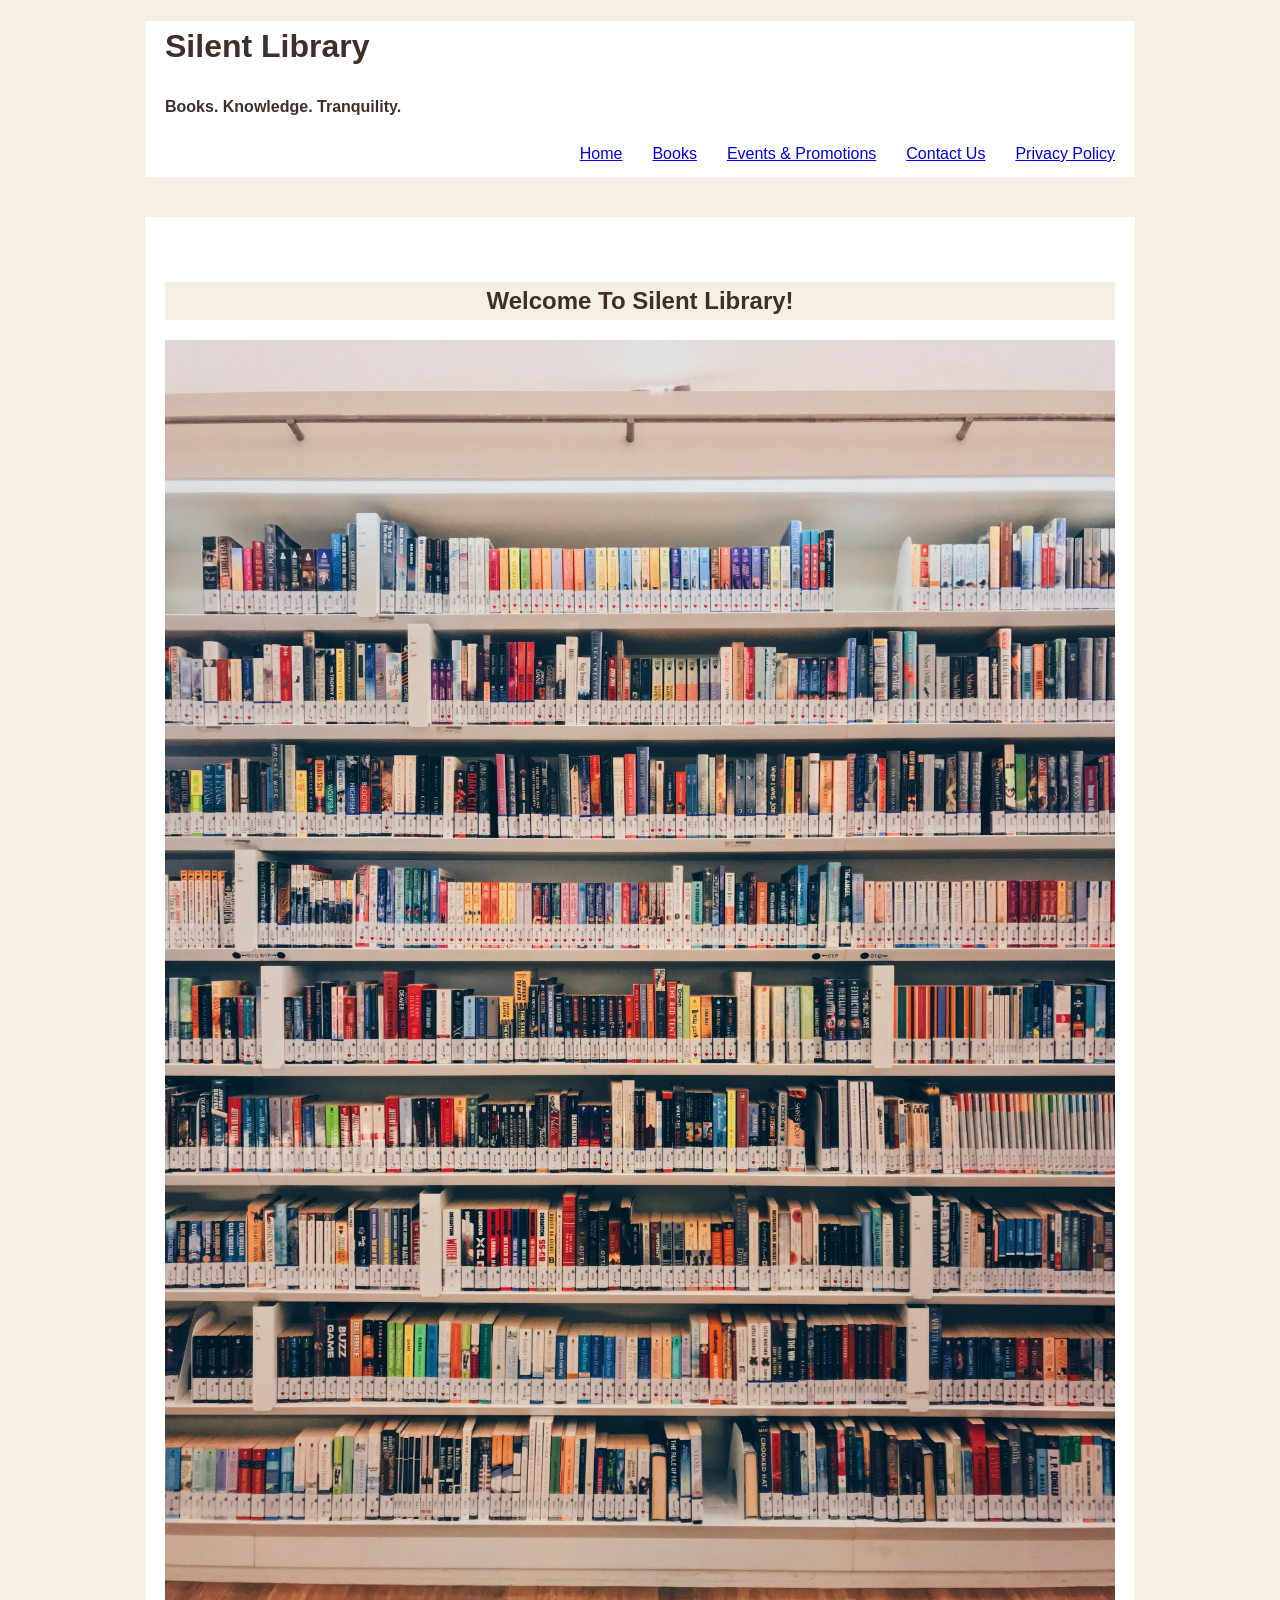
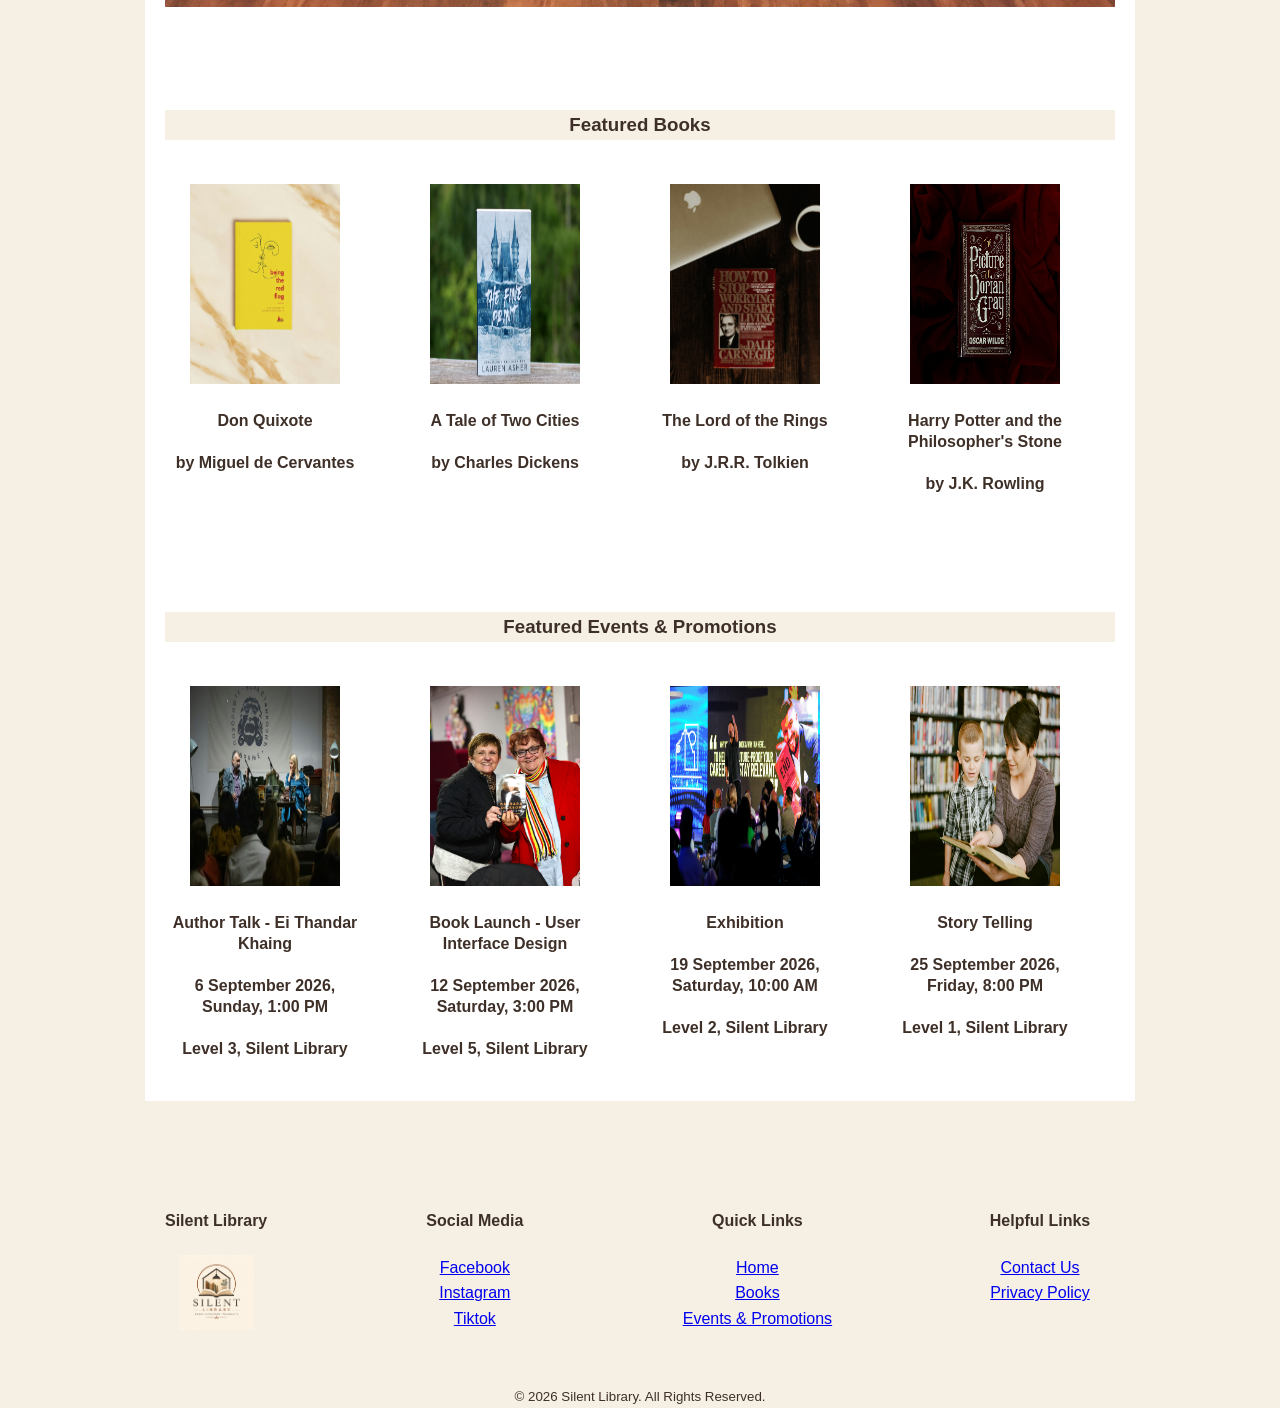
<file: index.html>
<!DOCTYPE html>
<html lang="en">

<head>
    <meta charset="UTF-8">
    <meta name="viewport" content="width=device-width, initial-scale=1.0">
    <title>Silent Library - Home</title>
    <link rel="stylesheet" type="text/css" href="style.css">
</head>

<header>
    <div class="header-logo">
        <h1>Silent Library</h1>
        <!-- <img 
            src="images/silent-library-logo.png" 
            alt="Logo"
            width="125"
            height="125"
            >    -->
        <h4>Books. Knowledge. Tranquility.</h4>
    </div>

    <div class="nav-header">
        <nav>
            <a href="index.html">Home</a>
            <a href="books.html">Books</a>
            <a href="events.html">Events & Promotions</a>
            <a href="contactus.html">Contact Us</a>
            <a href="privacy.html">Privacy Policy</a>
        </nav>
    </div>
</header>

<body>
    <main>
        <section>
            <br><h2>Welcome To Silent Library!</h2>
            <img class="library-banner"
                src="images/library-banner.jpg"
                alt="Banner"
                >
        </section><br><br><br>

            <h3>Featured Books</h3><br>

        <section class="books-container">
        <section class="books">
            <img 
                src="images/don-quixote.jpg" 
                alt="Book 1"
                width="150"
                height="200"
                >
            <h4>Don Quixote</h4>
            <h4>by Miguel de Cervantes</h4>
        </section>
            
        <section class="books">
            <img 
                src="images/a-tale-of-two-cities.jpg" 
                alt="Book 2"
                width="150"
                height="200"
                >
            <h4>A Tale of Two Cities</h4>
            <h4>by Charles Dickens</h4>
        </section>
        
        <section class="books">
            <img 
                src="images/the-lord-of-the-rings.jpg" 
                alt="Book 3"
                width="150"
                height="200"
                >
            <h4>The Lord of the Rings</h4>
            <h4>by J.R.R. Tolkien</h4>
        </section>

        <section class="books">
            <img 
                src="images/harry-potter-and-the-philosophers-stone.jpg" 
                alt="Book 4"
                width="150"
                height="200"
                >
            <h4>Harry Potter and the Philosopher's Stone</h4>
            <h4>by J.K. Rowling</h4>
        </section>

        </section><br><br><br>

        <h3>Featured Events & Promotions</h3><br>

        <section class="events-promotions-container">
        
        <section class="events-promotions">
            <img 
                src="images/author-talk.jpg" 
                alt="Event 1"
                width="150"
                height="200"
                >
            <h4>Author Talk - Ei Thandar Khaing</h4>
            <h4>6 September 2026, Sunday, 1:00 PM</h4>
            <h4>Level 3, Silent Library</h4>
        </section>

        <section class="events-promotions">
            <img 
                src="images/book-launch.jpg" 
                alt="Event 2"
                width="150"
                height="200"
                >
            <h4>Book Launch - User Interface Design</h4>
            <h4>12 September 2026, Saturday, 3:00 PM</h4>
            <h4>Level 5, Silent Library</h4>
        </section>
            
        <section class="events-promotions">
            <img 
                src="images/exhibition.jpg" 
                alt="Event 3"
                width="150"
                height="200"
                >
            <h4>Exhibition</h4>
            <h4>19 September 2026, Saturday, 10:00 AM</h4>
            <h4>Level 2, Silent Library</h4>
        </section>
            
        <section class="events-promotions">
            <img 
                src="images/story-telling.jpg" 
                alt="Event 4"
                width="150"
                height="200"
                >
            <h4>Story Telling</h4>
            <h4>25 September 2026, Friday, 8:00 PM</h4>
            <h4>Level 1, Silent Library</h4>            
        </section>
        </section>
    </main>
</body><br>

<footer>
    <div class="footer-container">
    <div class="footer-logo">
        <h4>Silent Library</h4>
        <img 
            src="images/silent-library-logo.png" 
            alt="Logo"
            width="75"
            height="75"
            >
    </div>

    <div class="nav-footer">
        <h4>Social Media</h4>
        <nav>
            <a href="index.html" alt="">Facebook</a><br>
            <a href="index.html" alt="">Instagram</a><br>
            <a href="index.html" alt="">Tiktok</a>
        </nav>
    </div>
    
    <div class="nav-footer">
        <h4>Quick Links</h4>
        <nav>
            <a href="index.html">Home</a><br>
            <a href="books.html">Books</a><br>
            <a href="events.html">Events & Promotions</a>
        </nav>
    </div>

    <div class="nav-footer">
        <h4>Helpful Links</h4>
        <nav>
            <a href="contactus.html">Contact Us</a><br>
            <a href="privacy.html">Privacy Policy</a>
        </nav>
    </div>
    </div><br>

    <div class="copyright">
        <small>© 2026 Silent Library. All Rights Reserved.</small>
    </div>
</footer>
</html>
</file>
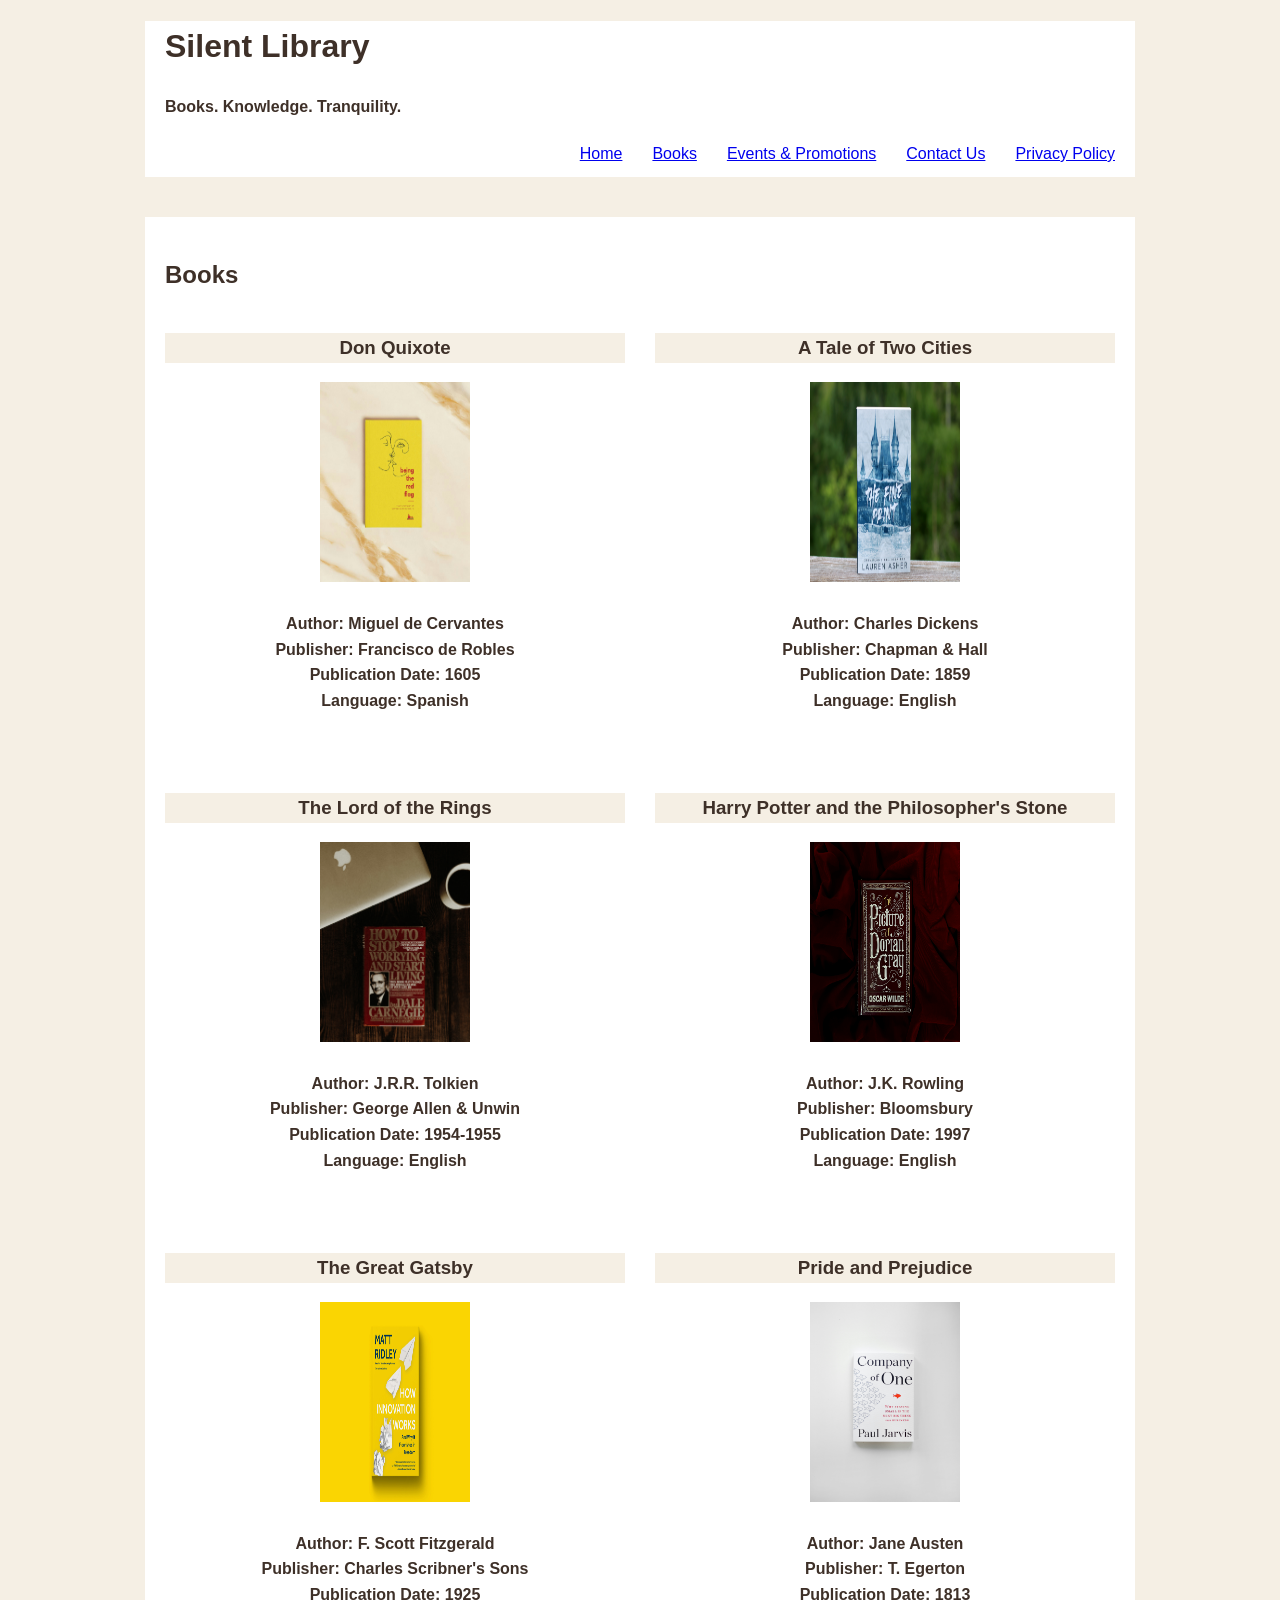
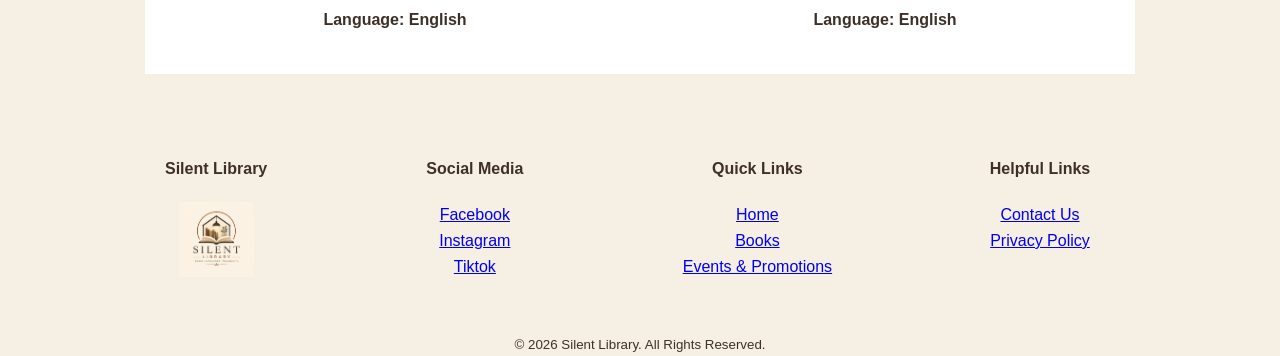
<file: books.html>
<!DOCTYPE html>
<html lang="en">

<head>
    <meta charset="UTF-8">
    <meta name="viewport" content="width=device-width, initial-scale=1.0">
    <title>Silent Library - Books</title>
    <link rel="stylesheet" type="text/css" href="style.css">
</head>

<header>
    <div class="header-logo">
        <h1>Silent Library</h1>
        <!-- <img 
            src="images/silent-library-logo.png" 
            alt="Logo"
            width="125"
            height="125"
            >    -->
        <h4>Books. Knowledge. Tranquility.</h4>
    </div>

    <div class="nav-header">
        <nav>
            <a href="index.html">Home</a>
            <a href="books.html">Books</a>
            <a href="events.html">Events & Promotions</a>
            <a href="contactus.html">Contact Us</a>
            <a href="privacy.html">Privacy Policy</a>
        </nav>
    </div>
</header>

    <main>
        <section>
            <h1>Books</h1>
        </section>

        <section class="books-grid">
        <section>
            <h3>Don Quixote</h3>
            <img 
                src="images/don-quixote.jpg"
                alt="Book 1"
                width="150"
                height="200"
                >
            <p><h4>Author: Miguel de Cervantes<br>
                Publisher: Francisco de Robles<br>
                Publication Date: 1605<br>
                Language: Spanish<br>
            </h4></p>
        </section>

        <section>
            <h3>A Tale of Two Cities</h3>
            <img 
                src="images/a-tale-of-two-cities.jpg"
                alt="Book 2"
                width="150"
                height="200"
                >
            <p><h4>Author: Charles Dickens<br>
                Publisher: Chapman & Hall<br>
                Publication Date: 1859<br>
                Language: English<br>
            </h4></p>
        </section>

        <section>
            <h3>The Lord of the Rings</h3>
            <img 
                src="images/the-lord-of-the-rings.jpg"
                alt="Book 3"
                width="150"
                height="200"
                >
            <p><h4>Author: J.R.R. Tolkien<br>
                Publisher: George Allen & Unwin<br>
                Publication Date: 1954-1955<br>
                Language: English<br>
            </h4></p>
        </section>

        <section>
            <h3>Harry Potter and the Philosopher's Stone</h3>
            <img 
                src="images/harry-potter-and-the-philosophers-stone.jpg"
                alt="Book 4"
                width="150"
                height="200"
                >
            <p><h4>Author: J.K. Rowling<br>
                Publisher: Bloomsbury<br>
                Publication Date: 1997<br>
                Language: English<br>
            </h4></p>
        </section>

        <section>
            <h3>The Great Gatsby</h3>
            <img 
                src="images/the-great-gatsby.jpg"
                alt="Book 5"
                width="150"
                height="200"
                >
            <p><h4>Author: F. Scott Fitzgerald<br>
                Publisher: Charles Scribner's Sons<br>
                Publication Date: 1925<br>
                Language: English<br>
            </h4></p>
        </section>

        <section>
            <h3>Pride and Prejudice</h3>
            <img 
                src="images/pride-and-prejudice.jpg"
                alt="Book 6"
                width="150"
                height="200"
                >
            <p><h4>Author: Jane Austen<br>
                Publisher: T. Egerton<br>
                Publication Date: 1813<br>
                Language: English<br>
            </h4></p>
        </section>
        </section>
    </main>
</body>

<footer>
    <div class="footer-container">
    <div class="footer-logo">
        <h4>Silent Library</h4>
        <img 
            src="images/silent-library-logo.png" 
            alt="Logo"
            width="75"
            height="75"
            >
    </div>

    <div class="nav-footer">
        <h4>Social Media</h4>
        <nav>
            <a href="index.html" alt="">Facebook</a><br>
            <a href="index.html" alt="">Instagram</a><br>
            <a href="index.html" alt="">Tiktok</a>
        </nav>
    </div>
    
    <div class="nav-footer">
        <h4>Quick Links</h4>
        <nav>
            <a href="index.html">Home</a><br>
            <a href="books.html">Books</a><br>
            <a href="events.html">Events & Promotions</a>
        </nav>
    </div>

    <div class="nav-footer">
        <h4>Helpful Links</h4>
        <nav>
            <a href="contactus.html">Contact Us</a><br>
            <a href="privacy.html">Privacy Policy</a>
        </nav>
    </div>
    </div><br>

    <div class="copyright">
        <small>© 2026 Silent Library. All Rights Reserved.</small>
    </div>
</footer>
</html>
</file>
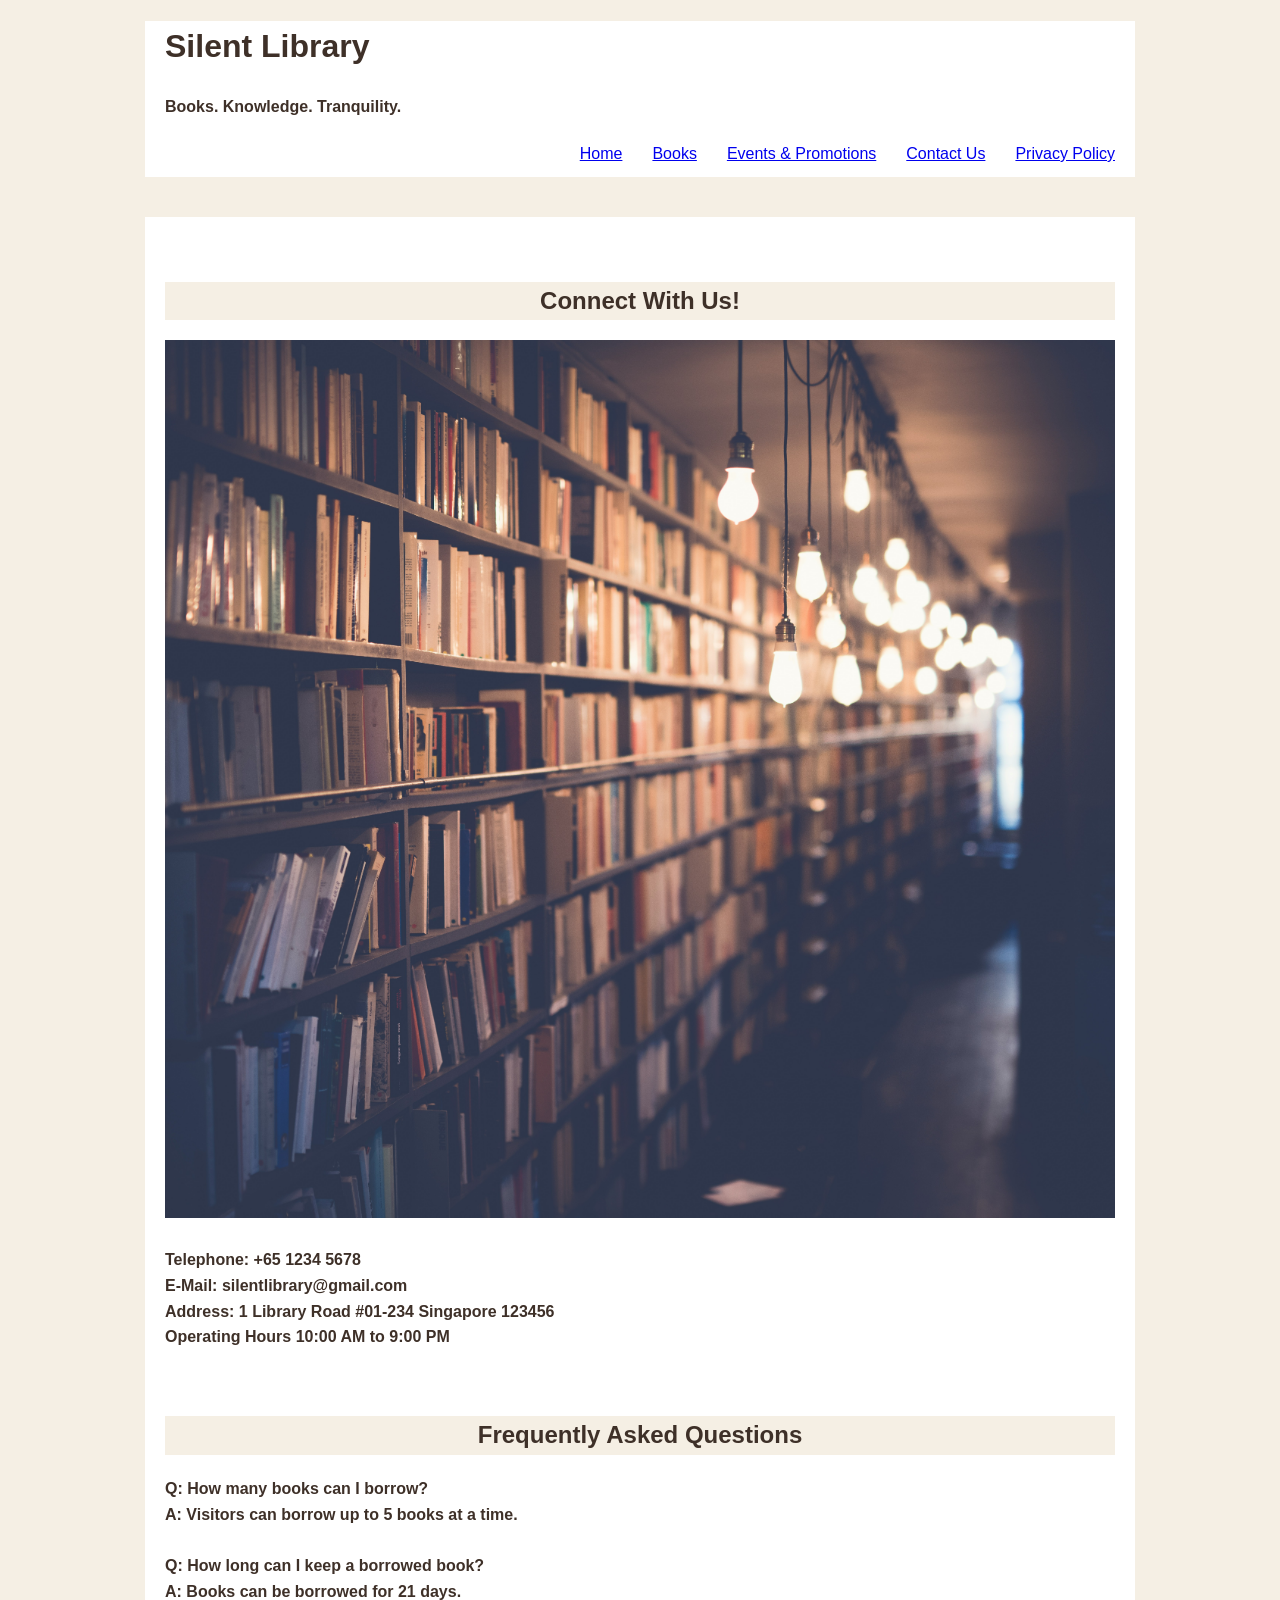
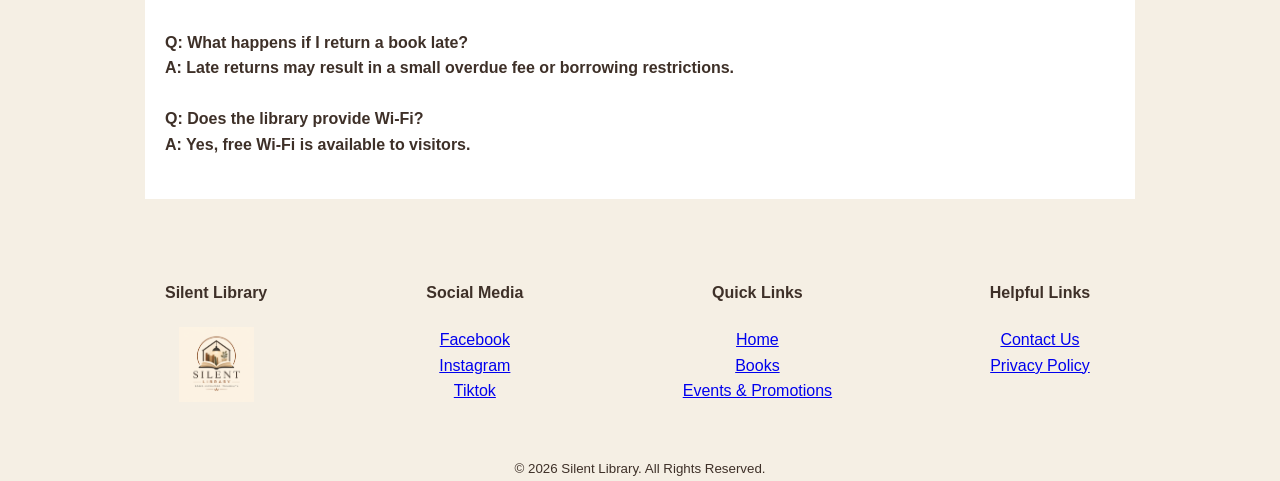
<file: contactus.html>
<!DOCTYPE html>
<html lang="en">

<head>
    <meta charset="UTF-8">
    <meta name="viewport" content="width=device-width, initial-scale=1.0">
    <title>Silent Library - Contact</title>
    <link rel="stylesheet" type="text/css" href="style.css">
</head>

<header>
    <div class="header-logo">
        <h1>Silent Library</h1>
        <!-- <img 
            src="images/silent-library-logo.png" 
            alt="Logo"
            width="125"
            height="125"
            >    -->
        <h4>Books. Knowledge. Tranquility.</h4>
    </div>

    <div class="nav-header">
        <nav>
            <a href="index.html">Home</a>
            <a href="books.html">Books</a>
            <a href="events.html">Events & Promotions</a>
            <a href="contactus.html">Contact Us</a>
            <a href="privacy.html">Privacy Policy</a>
        </nav>
    </div>
</header>

    <main>
        <section>
            <br><h2>Connect With Us!</h2>
            <img class="connect-with-us"
                src="images/connect-with-us.jpg"
                alt="Banner"
                >
        </section>

        <section>
            <p><h4>
                Telephone: +65 1234 5678<br>
                E-Mail: silentlibrary@gmail.com<br>
                Address: 1 Library Road #01-234 Singapore 123456<br>
                Operating Hours 10:00 AM to 9:00 PM
            </h4></p>

            <!-- <img
                src="images/contact-us.jpg"
                alt="Contact Us"
                width=""
                height=""
                > -->
        </section><br>

        <section>
            <!-- <img
                src="images/faq.jpg"
                alt="Frequently Asked Questions"
                width=""
                height=""
                > -->
            
            <h2>Frequently Asked Questions</h2>
            <p><h4>
                Q: How many books can I borrow?<br>
                A: Visitors can borrow up to 5 books at a time.<br><br>
                
                Q: How long can I keep a borrowed book?<br>
                A: Books can be borrowed for 21 days.<br><br>

                Q: What happens if I return a book late?<br>
                A: Late returns may result in a small overdue fee or borrowing restrictions.<br><br>

                Q: Does the library provide Wi-Fi?<br>
                A: Yes, free Wi-Fi is available to visitors.
            </h4></p>
        </section>
    </main>
</body>

<footer>
    <div class="footer-container">
    <div class="footer-logo">
        <h4>Silent Library</h4>
        <img 
            src="images/silent-library-logo.png" 
            alt="Logo"
            width="75"
            height="75"
            >
    </div>

    <div class="nav-footer">
        <h4>Social Media</h4>
        <nav>
            <a href="index.html" alt="">Facebook</a><br>
            <a href="index.html" alt="">Instagram</a><br>
            <a href="index.html" alt="">Tiktok</a>
        </nav>
    </div>
    
    <div class="nav-footer">
        <h4>Quick Links</h4>
        <nav>
            <a href="index.html">Home</a><br>
            <a href="books.html">Books</a><br>
            <a href="events.html">Events & Promotions</a>
        </nav>
    </div>

    <div class="nav-footer">
        <h4>Helpful Links</h4>
        <nav>
            <a href="contactus.html">Contact Us</a><br>
            <a href="privacy.html">Privacy Policy</a>
        </nav>
    </div>
    </div><br>

    <div class="copyright">
        <small>© 2026 Silent Library. All Rights Reserved.</small>
    </div>
</footer>
</html>
</file>
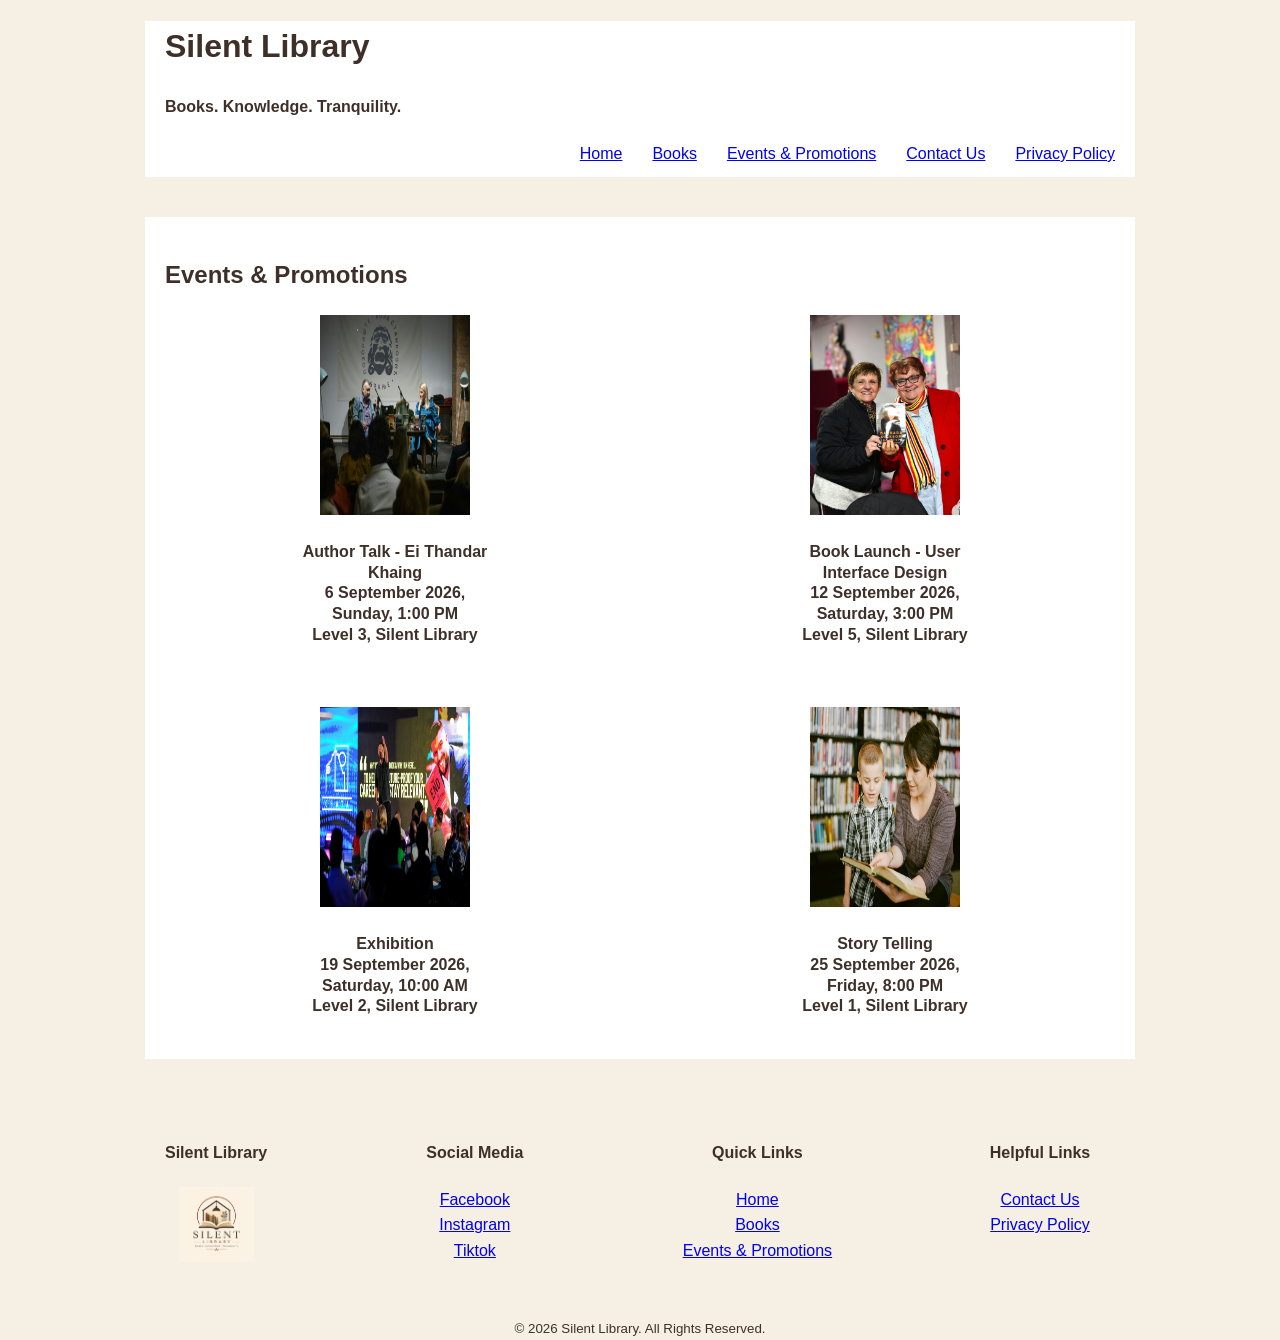
<file: events.html>
<!DOCTYPE html>
<html lang="en">

<head>
    <meta charset="UTF-8">
    <meta name="viewport" content="width=device-width, initial-scale=1.0">
    <title>Silent Library - What's On</title>
    <link rel="stylesheet" type="text/css" href="style.css">
</head>

<header>
    <div class="header-logo">
        <h1>Silent Library</h1>
        <!-- <img 
            src="images/silent-library-logo.png" 
            alt="Logo"
            width="125"
            height="125"
            >    -->
        <h4>Books. Knowledge. Tranquility.</h4>
    </div>

    <div class="nav-header">
        <nav>
            <a href="index.html">Home</a>
            <a href="books.html">Books</a>
            <a href="events.html">Events & Promotions</a>
            <a href="contactus.html">Contact Us</a>
            <a href="privacy.html">Privacy Policy</a>
        </nav>
    </div>
</header>

    <main>
        <section>
            <h1>Events & Promotions</h1>
        </section>

        <section class="events-grid">
        <section class="events-promotions">
            <img 
                src="images/author-talk.jpg"
                alt="Event 1"
                width="150"
                height="200"
                >
            <p><h4>Author Talk - Ei Thandar Khaing<br>
                6 September 2026, Sunday, 1:00 PM<br>
                Level 3, Silent Library<br>
            </h4></p>
        </section>

        <section class="events-promotions">
            <img 
                src="images/book-launch.jpg"
                alt="Event 2"
                width="150"
                height="200"
                >
            <p><h4>Book Launch - User Interface Design<br>
                12 September 2026, Saturday, 3:00 PM<br>
                Level 5, Silent Library<br>
            </h4></p>
        </section>

        <section class="events-promotions">
            <img 
                src="images/exhibition.jpg"
                alt="Event 3"
                width="150"
                height="200"
                >
            <p><h4>Exhibition<br>
                19 September 2026, Saturday, 10:00 AM<br>
                Level 2, Silent Library<br>
            </h4></p>
        </section>

        <section class="events-promotions">
            <img 
                src="images/story-telling.jpg"
                alt="Event 4"
                width="150"
                height="200"
                >
            <p><h4>Story Telling<br>
                    25 September 2026, Friday, 8:00 PM<br>
                    Level 1, Silent Library<br>
            </h4></p>
        </section>
        </section>
    </main>
</body>

<footer>
    <div class="footer-container">
    <div class="footer-logo">
        <h4>Silent Library</h4>
        <img 
            src="images/silent-library-logo.png" 
            alt="Logo"
            width="75"
            height="75"
            >
    </div>

    <div class="nav-footer">
        <h4>Social Media</h4>
        <nav>
            <a href="index.html" alt="">Facebook</a><br>
            <a href="index.html" alt="">Instagram</a><br>
            <a href="index.html" alt="">Tiktok</a>
        </nav>
    </div>
    
    <div class="nav-footer">
        <h4>Quick Links</h4>
        <nav>
            <a href="index.html">Home</a><br>
            <a href="books.html">Books</a><br>
            <a href="events.html">Events & Promotions</a>
        </nav>
    </div>

    <div class="nav-footer">
        <h4>Helpful Links</h4>
        <nav>
            <a href="contactus.html">Contact Us</a><br>
            <a href="privacy.html">Privacy Policy</a>
        </nav>
    </div>
    </div><br>

    <div class="copyright">
        <small>© 2026 Silent Library. All Rights Reserved.</small>
    </div>
</footer>
</html>
</file>
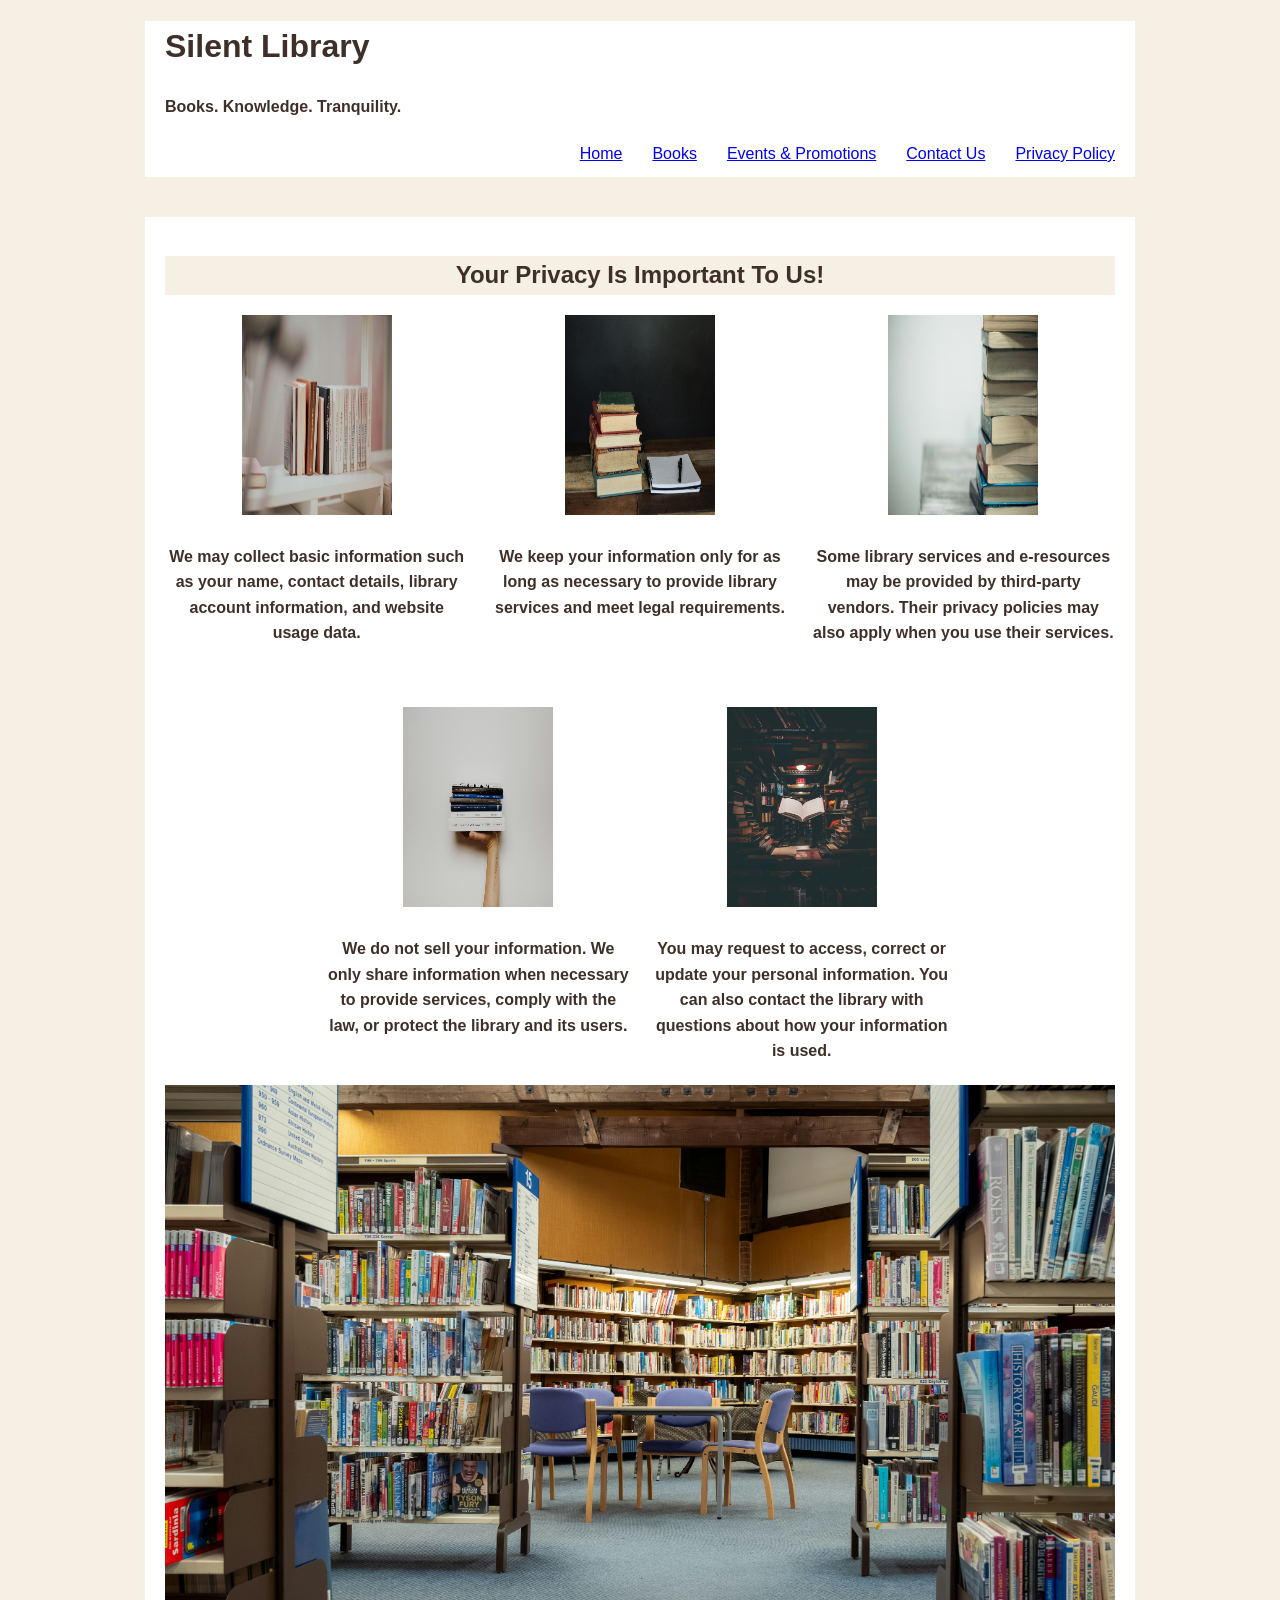
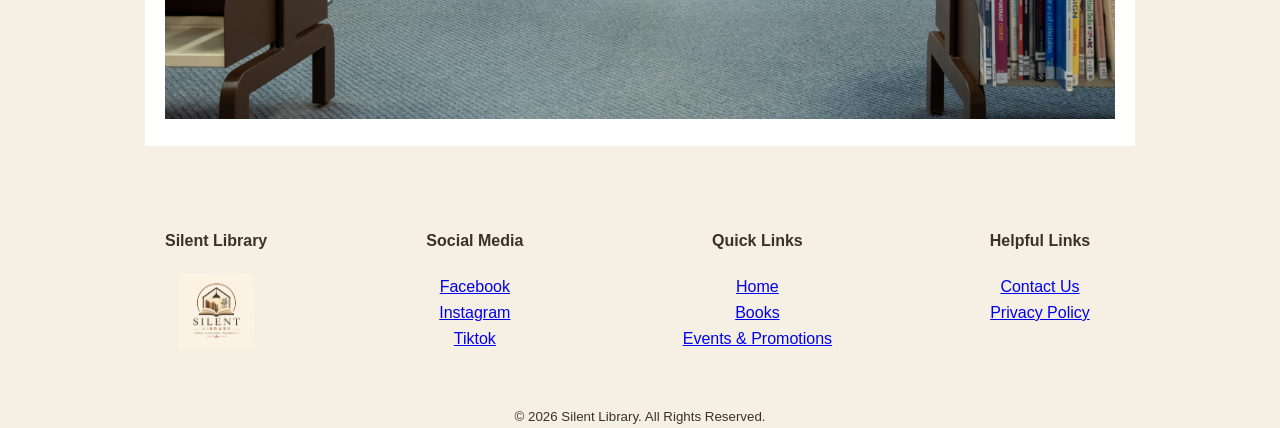
<file: privacy.html>
<!DOCTYPE html>
<html lang="en">

<head>
    <meta charset="UTF-8">
    <meta name="viewport" content="width=device-width, initial-scale=1.0">
    <title>Silent Library - Privacy</title>
    <link rel="stylesheet" type="text/css" href="style.css">
</head>

<header>
    <div class="header-logo">
        <h1>Silent Library</h1>
        <!-- <img 
            src="images/silent-library-logo.png" 
            alt="Logo"
            width="125"
            height="125"
            >    -->
        <h4>Books. Knowledge. Tranquility.</h4>
    </div>

    <div class="nav-header">
        <nav>
            <a href="index.html">Home</a>
            <a href="books.html">Books</a>
            <a href="events.html">Events & Promotions</a>
            <a href="contactus.html">Contact Us</a>
            <a href="privacy.html">Privacy Policy</a>
        </nav>
    </div>
</header>

    <main>
        <section>
            <h2>Your Privacy Is Important To Us!</h2>
        </section>

        <section class="privacy-grid">
        <section class="privacy-item">
            <img
                src="images/what-we-collect.jpg"
                alt="What We Collect"
                width="150"
                height="200"
                >
            <p><h4>
                We may collect basic information such as your name, contact details, library account information, and website usage data.
            </h4></p>
        </section>

        <section class="privacy-item">
            <img
                src="images/how-long-we-keep-it.jpg"
                alt="How Long We Keep It"
                width="150"
                height="200"
                >
            <p><h4>
                We keep your information only for as long as necessary to provide library services and meet legal requirements.
            </h4></p>
        </section>

        <section class="privacy-item">
            <img
                src="images/3rd-party-vendors-and-eresources.jpg"
                alt="3rd-Party Vendors & E-Resources"
                width="150"
                height="200"
                >
            <p><h4>
                Some library services and e-resources may be provided by third-party vendors. Their privacy policies may also apply when you use their services.
            </h4></p>
        </section>

        <section class="privacy-item">
            <img
                src="images/information-sharing.jpg"
                alt="Information Sharing"
                width="150"
                height="200"
                >
            <p><h4>
                We do not sell your information. We only share information when necessary to provide services, comply with the law, or protect the library and its users.
            </h4></p>
        </section>

        <section class="privacy-item">
            <img
                src="images/user-control-and-rights.jpg"
                alt="User Control & Rights"
                width="150"
                height="200"
                >
            <p><h4>
                You may request to access, correct or update your personal information. You can also contact the library with questions about how your information is used.
            </h4></p>
        </section>
        </section>

        <section>
            <img class="privacy-banner"
                src="images/privacy-banner.jpg"
                alt="Privacy Banner"
                >
        </section>
    </main>
</body>

<footer>
    <div class="footer-container">
    <div class="footer-logo">
        <h4>Silent Library</h4>
        <img 
            src="images/silent-library-logo.png" 
            alt="Logo"
            width="75"
            height="75"
            >
    </div>

    <div class="nav-footer">
        <h4>Social Media</h4>
        <nav>
            <a href="index.html" alt="">Facebook</a><br>
            <a href="index.html" alt="">Instagram</a><br>
            <a href="index.html" alt="">Tiktok</a>
        </nav>
    </div>
    
    <div class="nav-footer">
        <h4>Quick Links</h4>
        <nav>
            <a href="index.html">Home</a><br>
            <a href="books.html">Books</a><br>
            <a href="events.html">Events & Promotions</a>
        </nav>
    </div>

    <div class="nav-footer">
        <h4>Helpful Links</h4>
        <nav>
            <a href="contactus.html">Contact Us</a><br>
            <a href="privacy.html">Privacy Policy</a>
        </nav>
    </div>
    </div><br>

    <div class="copyright">
        <small>© 2026 Silent Library. All Rights Reserved.</small>
    </div>
</footer>
</html>
</file>
<file: style.css>
header {
    font-family: 'Gill Sans', 'Gill Sans MT', Calibri, 'Trebuchet MS', sans-serif;
    width: 100%;
    max-width: 950px;
    margin: auto;
    padding: 0 20px;
    background-color: #FFFFFF;
    color:#3E3028;
}

body {
    font-family: 'Gill Sans', 'Gill Sans MT', Calibri, 'Trebuchet MS', sans-serif;
    width: 100%;
    margin: 0;
    padding: 0;
    line-height: 1.6;
    background-color: #F5EFE4;
    color: #3E3028;
}

main {
    font-family: 'Gill Sans', 'Gill Sans MT', Calibri, 'Trebuchet MS', sans-serif;
    max-width: 950px;
    margin: 40px auto;
    padding: 20px;
    line-height: 1.6;
    background-color: #FFFFFF;
    color: #3E3028;
}

.nav-header {
    color: #3E3028;
    padding-bottom: 10px;
}

.nav-header nav {
    display: flex;
    justify-content: flex-end;
    gap: 30px;
}

.header-logo {
    text-align: left;
}

.footer {
    background-color: #F5EFE4;
}

.footer-container {
    display: flex;
    justify-content: space-between;
    max-width: 950px;
    margin: auto;
    text-align: center;
    padding: 20px;
}

.nav-footer {
    width: 150px;
    text-align: center;
}

.copyright {
    text-align: center;
}

a:visited {
    color: #5C4033;
}

a:hover {
    color: #C49A5A;
}

.books-container {
    display: flex;
    gap: 40px;    
}

.books {
    width: 200px;
    text-align: center;
    line-height: 1.3;
}

.books-grid {
    display: grid;
    grid-template-columns: 1fr 1fr;
    gap: 40px 30px;
    text-align: center;
}

.events-grid {
    display: grid;
    grid-template-columns: repeat(2, 1fr);
    gap: 40px 30px;
    text-align: center
}

.events-grid .events-promotions {
    width: 200px;
    justify-self: center;
    text-align: center;
    line-height: 1.3;
}

.events-promotions-container {
    display: flex;
    gap: 40px;
}

.events-promotions-container .events-promotions {
    width: 200px;
    text-align: center;
    line-height: 1.3;
}

.library-banner {
    width: 100%;
    height: auto;
}

.connect-with-us {
    width: 100%;
    height: auto;
}

.privacy-grid {
    display: grid;
    grid-template-columns: repeat(6, 1fr);
    gap: 40px 20px;
}

.privacy-item{
    grid-column: span 2;
    text-align: center;
}

.privacy-item:nth-child(4) {
    grid-column: 2 / span 2;
}

.privacy item:nth-child(5) {
    grid-column: 4 / span 2;
}

.privacy-banner {
    width: 100%;
    height: auto;
}

h1 {
    color: #3E3028;
    text-align: left;
}

h2 {
    color: #3E3028;
    text-align: center;
    background-color: #F5EFE4;
}

h3 {
    color: #3E3028;
    text-align: center;
    background-color: #F5EFE4
}

h4 {
    color: #3E3028;
}
</file>
